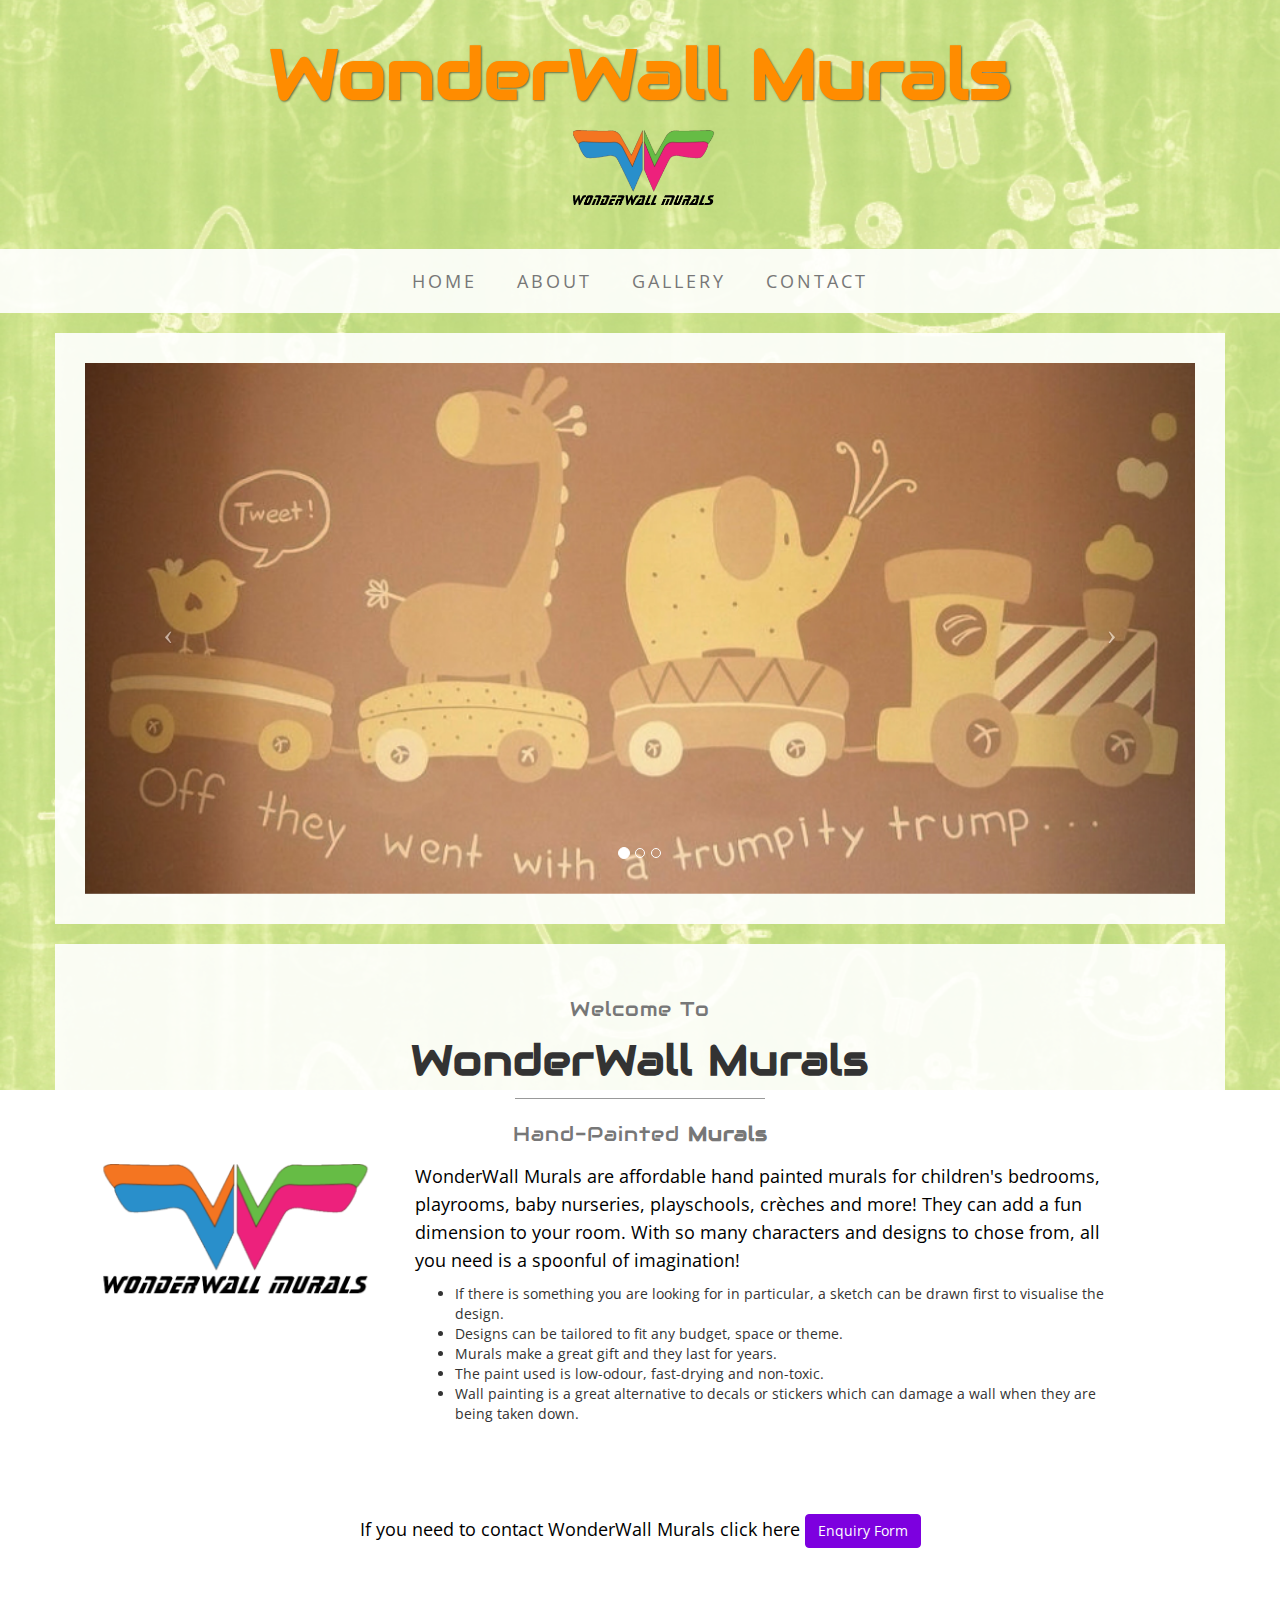
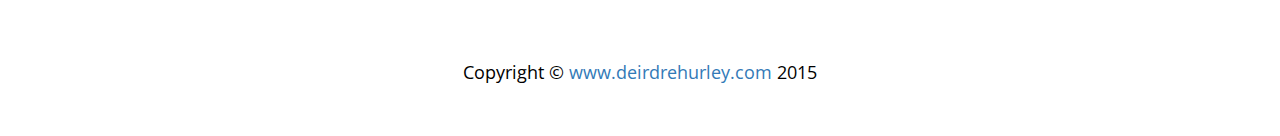
<file: index.html>
<!DOCTYPE html>
<html lang="en">

<head>

    <meta charset="utf-8">
    <meta http-equiv="X-UA-Compatible" content="IE=edge">
    <meta name="viewport" content="width=device-width, initial-scale=1">
    <meta name="description" content="">
    <meta name="author" content="">

    <title>WonderWall Murals</title>

    <!-- Bootstrap Core CSS -->
    <link href="css/bootstrap.min.css" rel="stylesheet">

    <!-- Custom CSS -->
    <link href="css/business-casual.css" rel="stylesheet">

    <!-- Fonts -->
    <link href="http://fonts.googleapis.com/css?family=Open+Sans:300italic,400italic,600italic,700italic,800italic,400,300,600,700,800" rel="stylesheet" type="text/css">
    <link href="http://fonts.googleapis.com/css?family=Audiowide:100,300,400,600,700,100italic,300italic,400italic,600italic,700italic" rel="stylesheet" type="text/css">

    <!-- HTML5 Shim and Respond.js IE8 support of HTML5 elements and media queries -->
    <!-- WARNING: Respond.js doesn't work if you view the page via file:// -->
    <!--[if lt IE 9]>
        <script src="https://oss.maxcdn.com/libs/html5shiv/3.7.0/html5shiv.js"></script>
        <script src="https://oss.maxcdn.com/libs/respond.js/1.4.2/respond.min.js"></script>
    <![endif]-->

</head>

<body>

    <!--<div class="brand"><img src="img/WonderWallMurals_Logo.png" width="250" height="150" alt="Logo"></div> -->
	<div class="brand">WonderWall Murals</div>
    <div class="address-bar"><img src="img/WonderWallMurals_Logo.png" width="155" height="80" alt="Logo"></div>
	
	
    <!-- Navigation -->
    <nav class="navbar navbar-default" role="navigation">
        <div class="container">
            <!-- Brand and toggle get grouped for better mobile display -->
            <div class="navbar-header">
                <button type="button" class="navbar-toggle" data-toggle="collapse" data-target="#bs-example-navbar-collapse-1">
                    <span class="sr-only">Toggle navigation</span>
                    <span class="icon-bar"></span>
                    <span class="icon-bar"></span>
                    <span class="icon-bar"></span>
                </button>
                <!-- navbar-brand is hidden on larger screens, but visible when the menu is collapsed -->
                <a class="navbar-brand" href="index.html">WonderWall Murals
				
				</a>
            </div>
            <!-- Collect the nav links, forms, and other content for toggling -->
            <div class="collapse navbar-collapse" id="bs-example-navbar-collapse-1">
                <ul class="nav navbar-nav">
				 <!--<li>
                     <a href="index.html"><img src="img/WonderWallMurals_Logo.png" width="90" height="50" alt="Logo"></a>
                   </li>-->
                   <li>
                        <a href="index.html">Home</a>
                    </li> 
                    <li>
                        <a href="about.html">About</a>
                    </li>
                    <li>
                        <a href="gallery.html">Gallery</a>
                    </li>
                    <li>
                        <a href="contact.html">Contact</a>
                    </li>
					
                </ul>
            </div>
            <!-- /.navbar-collapse -->
        </div>
        <!-- /.container -->
    </nav>

    <div class="container">

        <div class="row">
            <div class="box">
                <div class="col-lg-12 text-center">
                    <div id="carousel-example-generic" class="carousel slide">
                        <!-- Indicators -->
                        <ol class="carousel-indicators hidden-xs">
                            <li data-target="#carousel-example-generic" data-slide-to="0" class="active"></li>
                            <li data-target="#carousel-example-generic" data-slide-to="1"></li>
                            <li data-target="#carousel-example-generic" data-slide-to="2"></li>
                        </ol>

                        <!-- Wrapper for slides -->
                        <div class="carousel-inner">
                            <div class="item active">
                                <img class="img-responsive img-full" src="img/nelly.jpg" alt="">
                            </div>
                            <div class="item">
                                <img class="img-responsive img-full" src="img/humptyDumpty.jpg" alt="">
                            </div>
                            <div class="item">
                                <img class="img-responsive img-full" src="img/Elephant_1.jpg" alt="">
                            </div>
                        </div>

                        <!-- Controls -->
                        <a class="left carousel-control" href="#carousel-example-generic" data-slide="prev">
                            <span class="icon-prev"></span>
                        </a>
                        <a class="right carousel-control" href="#carousel-example-generic" data-slide="next">
                            <span class="icon-next"></span>
                        </a>
                    </div>
                   
                </div>
            </div>
        </div>

        <div class="row">
            <div class="box">
                <div class="col-lg-12">
                    
					 <h2 class="brand-before text-center">
                        <small>Welcome to</small>
                    
                     <h1 class="brand-name text-center">WonderWall Murals</h1>
                    <hr class="tagline-divider">
                    <h2 class="brand-before text-center">
                        <small>Hand-painted
                            <strong>Murals</strong>
                        </small>
                    </h2>
				
                   <p>
                    <img class="img-responsive img-left" src="img/WonderWallMurals_Logo.png" width="290" height="225" alt="Logo" >
                    <hr class="visible-xs">
					<div class="col-lg-8">
                    <p>WonderWall Murals are affordable hand painted murals for children's bedrooms, playrooms, baby nurseries, playschools, crèches and more! They can add a fun dimension to your room. With so many characters and designs to chose from, all you need is a spoonful of imagination! </p>
                    <p>
					<ul>
                    <li>If there is something you are looking for in particular, a sketch can be drawn first to visualise the design.</li>
					<li>Designs can be tailored to fit any budget, space or theme.</li>
					<li>Murals make a great gift and they last for years.</li>
					<li>The paint used is low-odour, fast-drying and non-toxic.</li>
					<li>Wall painting is a great alternative to decals or stickers which can damage a wall when they are being taken down.</li>
					</u>
					</p>
				</p>
			
                </div>
            </div>
        </div>

	<div class="container">
        <div class="row">
            <div class="box">
                <div class="col-lg-12 text-center">
                   
                    <p> If you need to contact WonderWall Murals click here <a class="btn btn-primary center" href="contact.html">Enquiry Form</a></p>
					
				</div>
			</div>
		</div>
		
    </div>
    <!-- /.container -->

    <footer>
        <div class="container">
            <div class="row">
                <div class="col-lg-12 text-center">
                     <p>Copyright &copy; <a href="http://deirdrehurley.com/"> www.deirdrehurley.com </a> 2015</p>
                </div>
            </div>
        </div>
    </footer>

    <!-- jQuery -->
    <script src="js/jquery.js"></script>

    <!-- Bootstrap Core JavaScript -->
    <script src="js/bootstrap.min.js"></script>

    <!-- Script to Activate the Carousel -->
    <script>
    $('.carousel').carousel({
        interval: 5000 //changes the speed
    })
    </script>

</body>

</html>
</file>
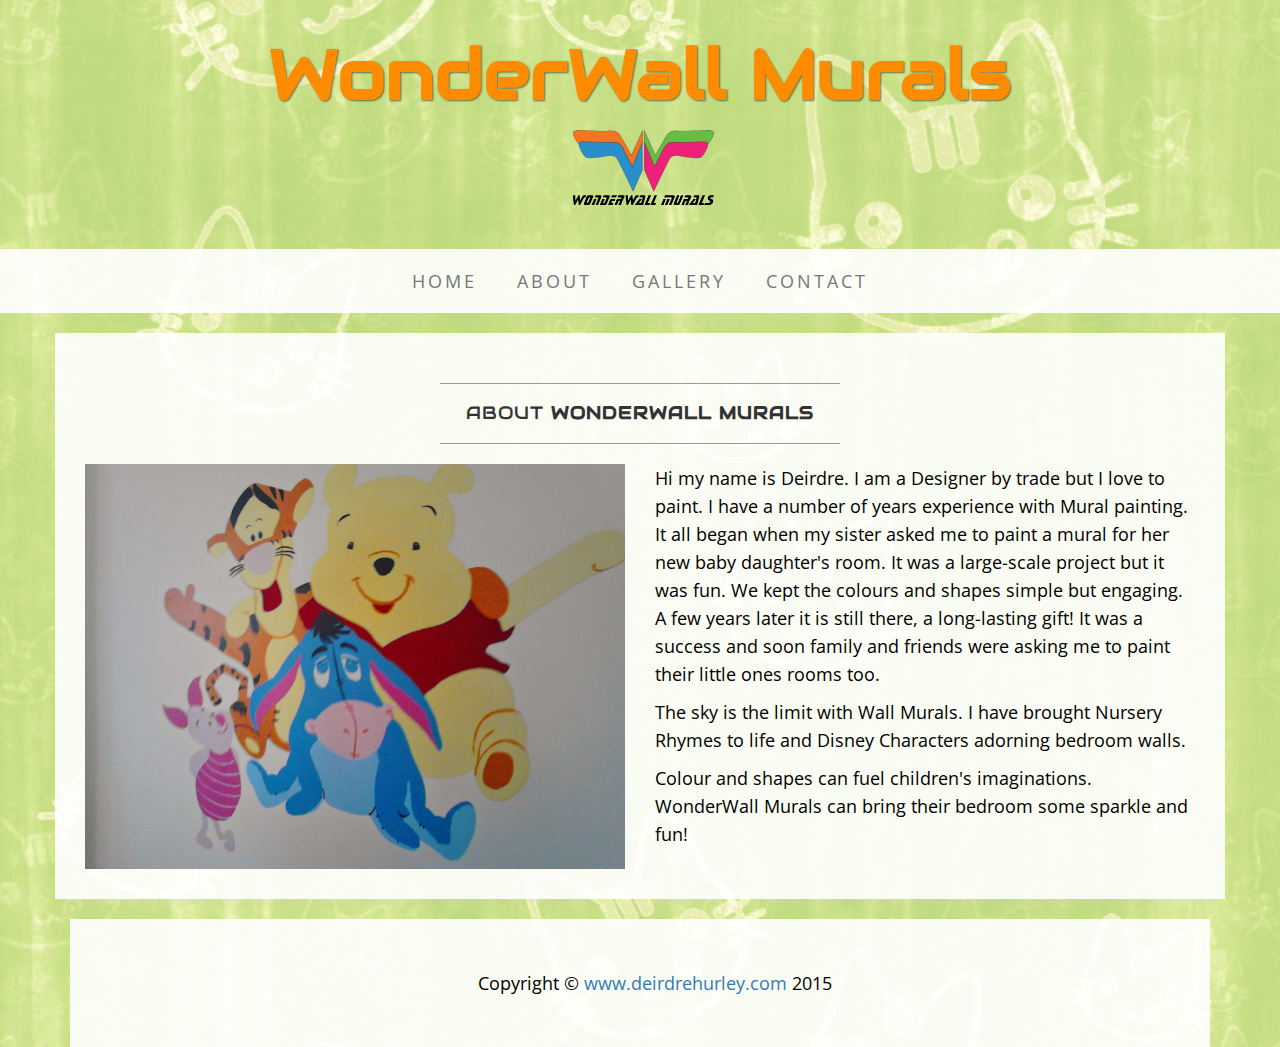
<file: about.html>
<!DOCTYPE html>
<html lang="en">

<head>

    <meta charset="utf-8">
    <meta http-equiv="X-UA-Compatible" content="IE=edge">
    <meta name="viewport" content="width=device-width, initial-scale=1">
    <meta name="description" content="">
    <meta name="author" content="">

    <title>About - WonderWall Murals</title>

    <!-- Bootstrap Core CSS -->
    <link href="css/bootstrap.min.css" rel="stylesheet">

    <!-- Custom CSS -->
    <link href="css/business-casual.css" rel="stylesheet">

    <!-- Fonts -->
    <link href="http://fonts.googleapis.com/css?family=Open+Sans:300italic,400italic,600italic,700italic,800italic,400,300,600,700,800" rel="stylesheet" type="text/css">
    <link href="http://fonts.googleapis.com/css?family=Audiowide:100,300,400,600,700,100italic,300italic,400italic,600italic,700italic" rel="stylesheet" type="text/css">

    <!-- HTML5 Shim and Respond.js IE8 support of HTML5 elements and media queries -->
    <!-- WARNING: Respond.js doesn't work if you view the page via file:// -->
    <!--[if lt IE 9]>
        <script src="https://oss.maxcdn.com/libs/html5shiv/3.7.0/html5shiv.js"></script>
        <script src="https://oss.maxcdn.com/libs/respond.js/1.4.2/respond.min.js"></script>
    <![endif]-->

</head>

<body>

    <div class="brand">WonderWall Murals</div>
    <div class="address-bar"><img src="img/WonderWallMurals_Logo.png" width="155" height="80" alt="Logo"></div>

    <!-- Navigation -->
    <nav class="navbar navbar-default" role="navigation">
        <div class="container">
            <!-- Brand and toggle get grouped for better mobile display -->
            <div class="navbar-header">
                <button type="button" class="navbar-toggle" data-toggle="collapse" data-target="#bs-example-navbar-collapse-1">
                    <span class="sr-only">Toggle navigation</span>
                    <span class="icon-bar"></span>
                    <span class="icon-bar"></span>
                    <span class="icon-bar"></span>
                </button>
                <!-- navbar-brand is hidden on larger screens, but visible when the menu is collapsed -->
                <a class="navbar-brand" href="index.html">WonderWall Murals</a>
            </div>
            <!-- Collect the nav links, forms, and other content for toggling -->
            <div class="collapse navbar-collapse" id="bs-example-navbar-collapse-1">
                <ul class="nav navbar-nav">
                    <li>
                        <a href="index.html">Home</a>
                    </li>
                    <li>
                        <a href="about.html">About</a>
                    </li>
                    <li>
                        <a href="gallery.html">Gallery</a>
                    </li>
                    <li>
                        <a href="contact.html">Contact</a>
                    </li>
                </ul>
            </div>
            <!-- /.navbar-collapse -->
        </div>
        <!-- /.container -->
    </nav>

    <div class="container">

        <div class="row">
            <div class="box">
                <div class="col-lg-12">
                    <hr>
                    <h2 class="intro-text text-center">About
                        <strong>WonderWall Murals</strong>
                    </h2>
                    <hr>
                </div>
                <div class="col-md-6">
                    <img class="img-responsive img-border-left" src="img/Winnie_1.jpg" alt="birdie">
                </div>
                <div class="col-md-6">
                    <p>Hi my name is Deirdre. I am a Designer by trade but I love to paint. I have a number of years experience with Mural painting. It all began when my sister asked me to paint a mural for her new baby daughter's room. It was a large-scale project but it was fun. We kept the colours and shapes simple but engaging. A few years later it is still there, a long-lasting gift! It was a success and soon family and friends were asking me to paint their little ones rooms too.</p>
                    <p>The sky is the limit with Wall Murals. I have brought Nursery Rhymes to life and Disney Characters adorning bedroom walls.</p>
                    <p>Colour and shapes can fuel children's imaginations. WonderWall Murals can bring their bedroom some sparkle and fun!</p>
                </div>
                <div class="clearfix"></div>
            </div>
        </div>

		<!--
        <div class="row">
            <div class="box">
                <div class="col-lg-12">
                    <hr>
                    <h2 class="intro-text text-center">Our
                        <strong>Team</strong>
                    </h2>
                    <hr>
                </div>
                <div class="col-sm-4 text-center">
                    <img class="img-responsive" src="http://placehold.it/750x450" alt="">
                    <h3>John Smith
                        <small>Job Title</small>
                    </h3>
                </div>
                <div class="col-sm-4 text-center">
                    <img class="img-responsive" src="http://placehold.it/750x450" alt="">
                    <h3>John Smith
                        <small>Job Title</small>
                    </h3>
                </div>
                <div class="col-sm-4 text-center">
                    <img class="img-responsive" src="http://placehold.it/750x450" alt="">
                    <h3>John Smith
                        <small>Job Title</small>
                    </h3>
                </div>
                <div class="clearfix"></div>
            </div>
        </div>
	-->
  
    <!-- /.container -->

    <footer>
		<div class="container">
            <div class="row">
                <div class="col-lg-12 text-center">
               <p>Copyright &copy; <a href="http://deirdrehurley.com/"> www.deirdrehurley.com </a> 2015</p>
                </div>
            </div>
		</div>
        </footer>
</div>
    <!-- jQuery -->
    <script src="js/jquery.js"></script>

    <!-- Bootstrap Core JavaScript -->
    <script src="js/bootstrap.min.js"></script>

</body>

</html>
</file>
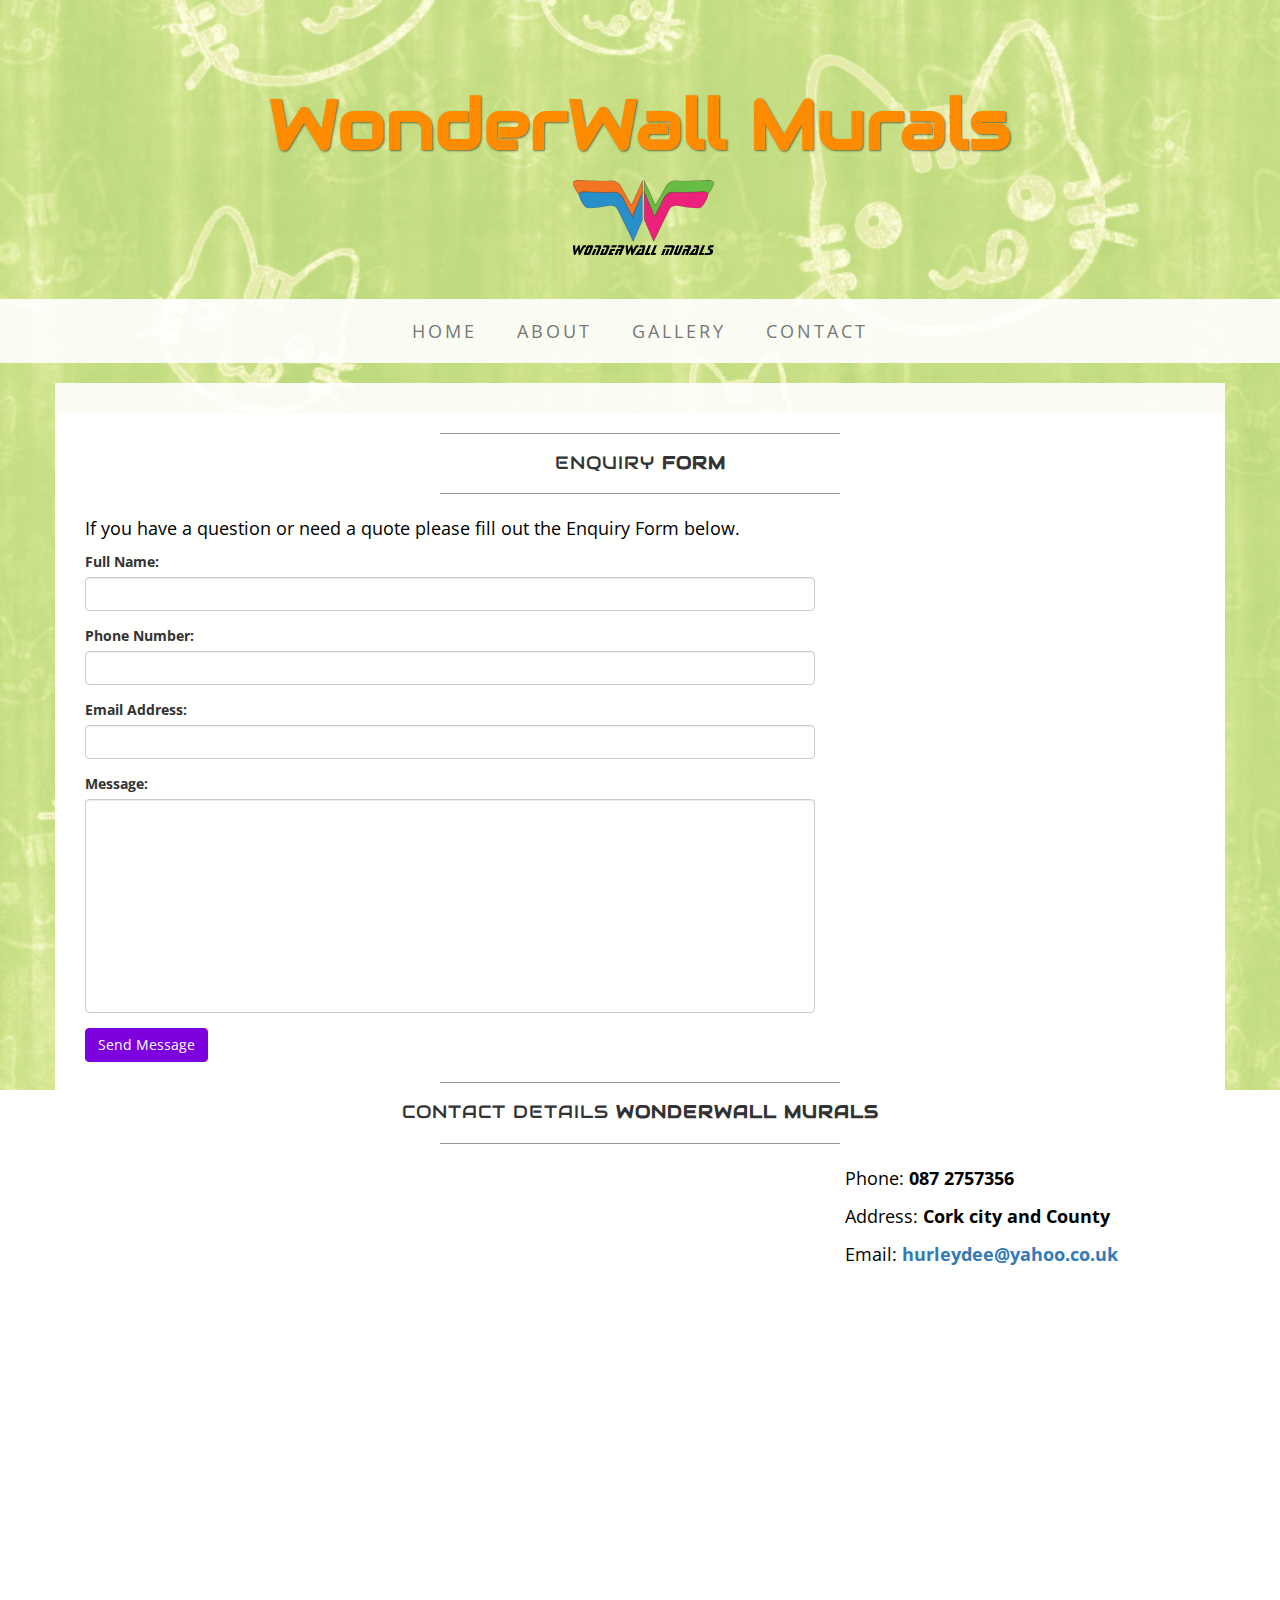
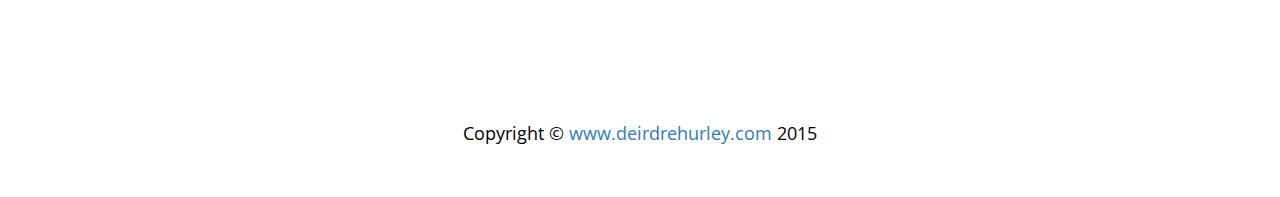
<file: contact.html>
<!DOCTYPE html>
<html lang="en">

<head>

    <meta charset="utf-8">
    <meta http-equiv="X-UA-Compatible" content="IE=edge">
    <meta name="viewport" content="width=device-width, initial-scale=1">
    <meta name="description" content="">
    <meta name="author" content="">

    <title>Contact - WonderWall Murals</title>

    <!-- Bootstrap Core CSS -->
    <link href="css/bootstrap.min.css" rel="stylesheet">

    <!-- Custom CSS -->
    <link href="css/business-casual.css" rel="stylesheet">
	
	  <!-- Custom CSS -->
    <link href="css/modern-business.css" rel="stylesheet">

    <!-- Fonts -->
    <link href="http://fonts.googleapis.com/css?family=Open+Sans:300italic,400italic,600italic,700italic,800italic,400,300,600,700,800" rel="stylesheet" type="text/css">
    <link href="http://fonts.googleapis.com/css?family=Audiowide:100,300,400,600,700,100italic,300italic,400italic,600italic,700italic" rel="stylesheet" type="text/css">

    <!-- HTML5 Shim and Respond.js IE8 support of HTML5 elements and media queries -->
    <!-- WARNING: Respond.js doesn't work if you view the page via file:// -->
    <!--[if lt IE 9]>
        <script src="https://oss.maxcdn.com/libs/html5shiv/3.7.0/html5shiv.js"></script>
        <script src="https://oss.maxcdn.com/libs/respond.js/1.4.2/respond.min.js"></script>
    <![endif]-->

</head>

<body>

     <div class="brand">WonderWall Murals</div>
    <div class="address-bar"><img src="img/WonderWallMurals_Logo.png" width="155" height="80" alt="Logo"></div>

    <!-- Navigation -->
    <nav class="navbar navbar-default" role="navigation">
        <div class="container">
            <!-- Brand and toggle get grouped for better mobile display -->
            <div class="navbar-header">
                <button type="button" class="navbar-toggle" data-toggle="collapse" data-target="#bs-example-navbar-collapse-1">
                    <span class="sr-only">Toggle navigation</span>
                    <span class="icon-bar"></span>
                    <span class="icon-bar"></span>
                    <span class="icon-bar"></span>
                </button>
                <!-- navbar-brand is hidden on larger screens, but visible when the menu is collapsed -->
                <a class="navbar-brand" href="index.html">WonderWall Murals</a>
            </div>
            <!-- Collect the nav links, forms, and other content for toggling -->
            <div class="collapse navbar-collapse" id="bs-example-navbar-collapse-1">
                <ul class="nav navbar-nav">
                    <li>
                        <a href="index.html">Home</a>
                    </li>
                    <li>
                        <a href="about.html">About</a>
                    </li>
                    <li>
                        <a href="gallery.html">Gallery</a>
                    </li>
                    <li>
                        <a href="contact.html">Contact</a>
                    </li>
                </ul>
            </div>
            <!-- /.navbar-collapse -->
        </div>
        <!-- /.container -->
    </nav>

    <div class="container">

		<div class="row">
            <div class="box">
                <div class="col-lg-12">
                    <hr>
                    <h2 class="intro-text text-center">Enquiry
                        <strong>form</strong>
                    </h2>
                    <hr>
                    <p>If you have a question or need a quote please fill out the Enquiry Form below.</p>
				
                    <!--<form role="form"> -->
					
						<div class="row">
							 <div class="col-md-8">
						<form name="sentMessage" id="contactForm" novalidate>
                                <div class="control-group form-group">
                        <div class="controls">
                            <label>Full Name:</label>
                            <input type="text" class="form-control" id="name" required data-validation-required-message="Please enter your name.">
                            <p class="help-block"></p>
                        </div>
                    </div>
                    <div class="control-group form-group">
                        <div class="controls">
                            <label>Phone Number:</label>
                            <input type="tel" class="form-control" id="phone" required data-validation-required-message="Please enter your phone number.">
                        </div>
                    </div>
                    <div class="control-group form-group">
                        <div class="controls">
                            <label>Email Address:</label>
                            <input type="email" class="form-control" id="email" required data-validation-required-message="Please enter your email address.">
                        </div>
                    </div>
                    <div class="control-group form-group">
                        <div class="controls">
                            <label>Message:</label>
                            <textarea rows="10" cols="100" class="form-control" id="message" required data-validation-required-message="Please enter your message" maxlength="999" style="resize:none"></textarea>
                        </div>
                    </div>
                    <div id="success"></div>
                    <!-- For success/fail messages -->
                    <button type="submit" class="btn btn-primary">Send Message</button>
                </form>
            </div>
	</div>
		</div>
			
	
		
		<div class="row">
            <div class="box">
                <div class="col-lg-12">
                    <hr>
                    <h2 class="intro-text text-center">Contact Details
                        <strong>WonderWall Murals</strong>
                    </h2>
                    <hr>
                </div>
				
                <div class="col-md-8">
                    <!-- Embedded Google Map using an iframe - to select your location find it on Google maps and paste the link as the iframe src. If you want to use the Google Maps API instead then have at it! -->
                    
					
					<iframe src="https://www.google.com/maps/embed?pb=!1m10!1m8!1m3!1d628063.1480221446!2d-8.694188426721205!3d52.054755763323044!3m2!1i1024!2i768!4f13.1!5e0!3m2!1sen!2sus!4v1421680782796" width="100%" height="400" frameborder="0" style="border:0" scrolling="no" marginheight="0" marginwidth="0"></iframe>
                </div>
                <div class="col-md-4">
                    <p>Phone:
                        <strong>087 2757356</strong>
                    </p>
					<p>Address:
                        <strong>Cork city and County</strong>
                    </p>
                    <p>Email:
                        <strong><a href="mailto:hurleydee@yahoo.co.uk">hurleydee@yahoo.co.uk</a></strong>
                    </p>
                    <!--<p>Address:
                        <strong>3481 Melrose Place
                            <br>Beverly Hills, CA 90210</strong>
                    </p>
					-->
                </div>
                <div class="clearfix"></div>
            </div>
        </div>

      </div>
	</div>
 </div>
    <!-- /.container -->

    <footer>
        <div class="container">
            <div class="row">
                <div class="col-lg-12 text-center">
                    <p>Copyright &copy; <a href="http://deirdrehurley.com/"> www.deirdrehurley.com </a> 2015</p>
                </div>
            </div>
        </div>
    </footer>

    <!-- jQuery -->
    <script src="js/jquery.js"></script>

    <!-- Bootstrap Core JavaScript -->
    <script src="js/bootstrap.min.js"></script>

	<!-- Contact Form JavaScript -->
    <!-- Do not edit these files! In order to set the email address and subject line for the contact form go to the bin/contact_me.php file. -->
    <script src="js/jqBootstrapValidation.js"></script>
    <script src="js/contact_me.js"></script>

</body>

</html>
</file>
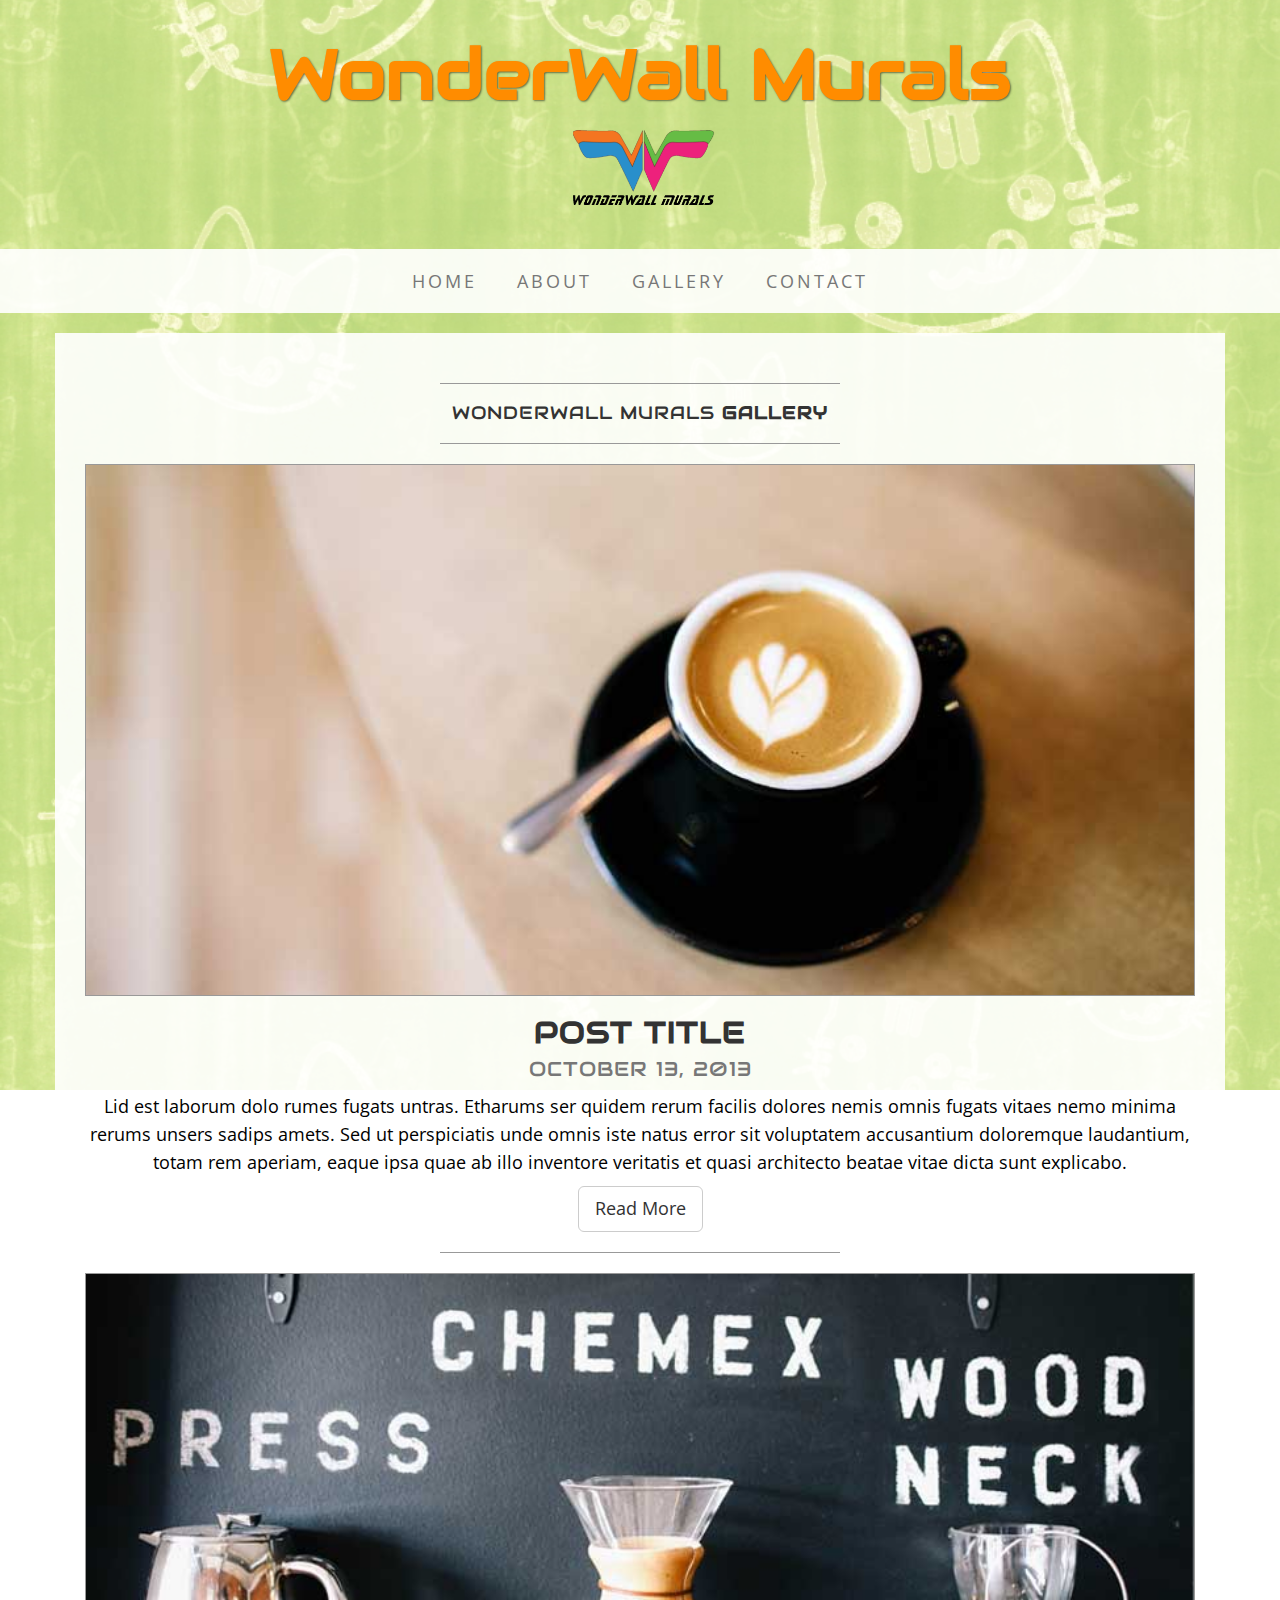
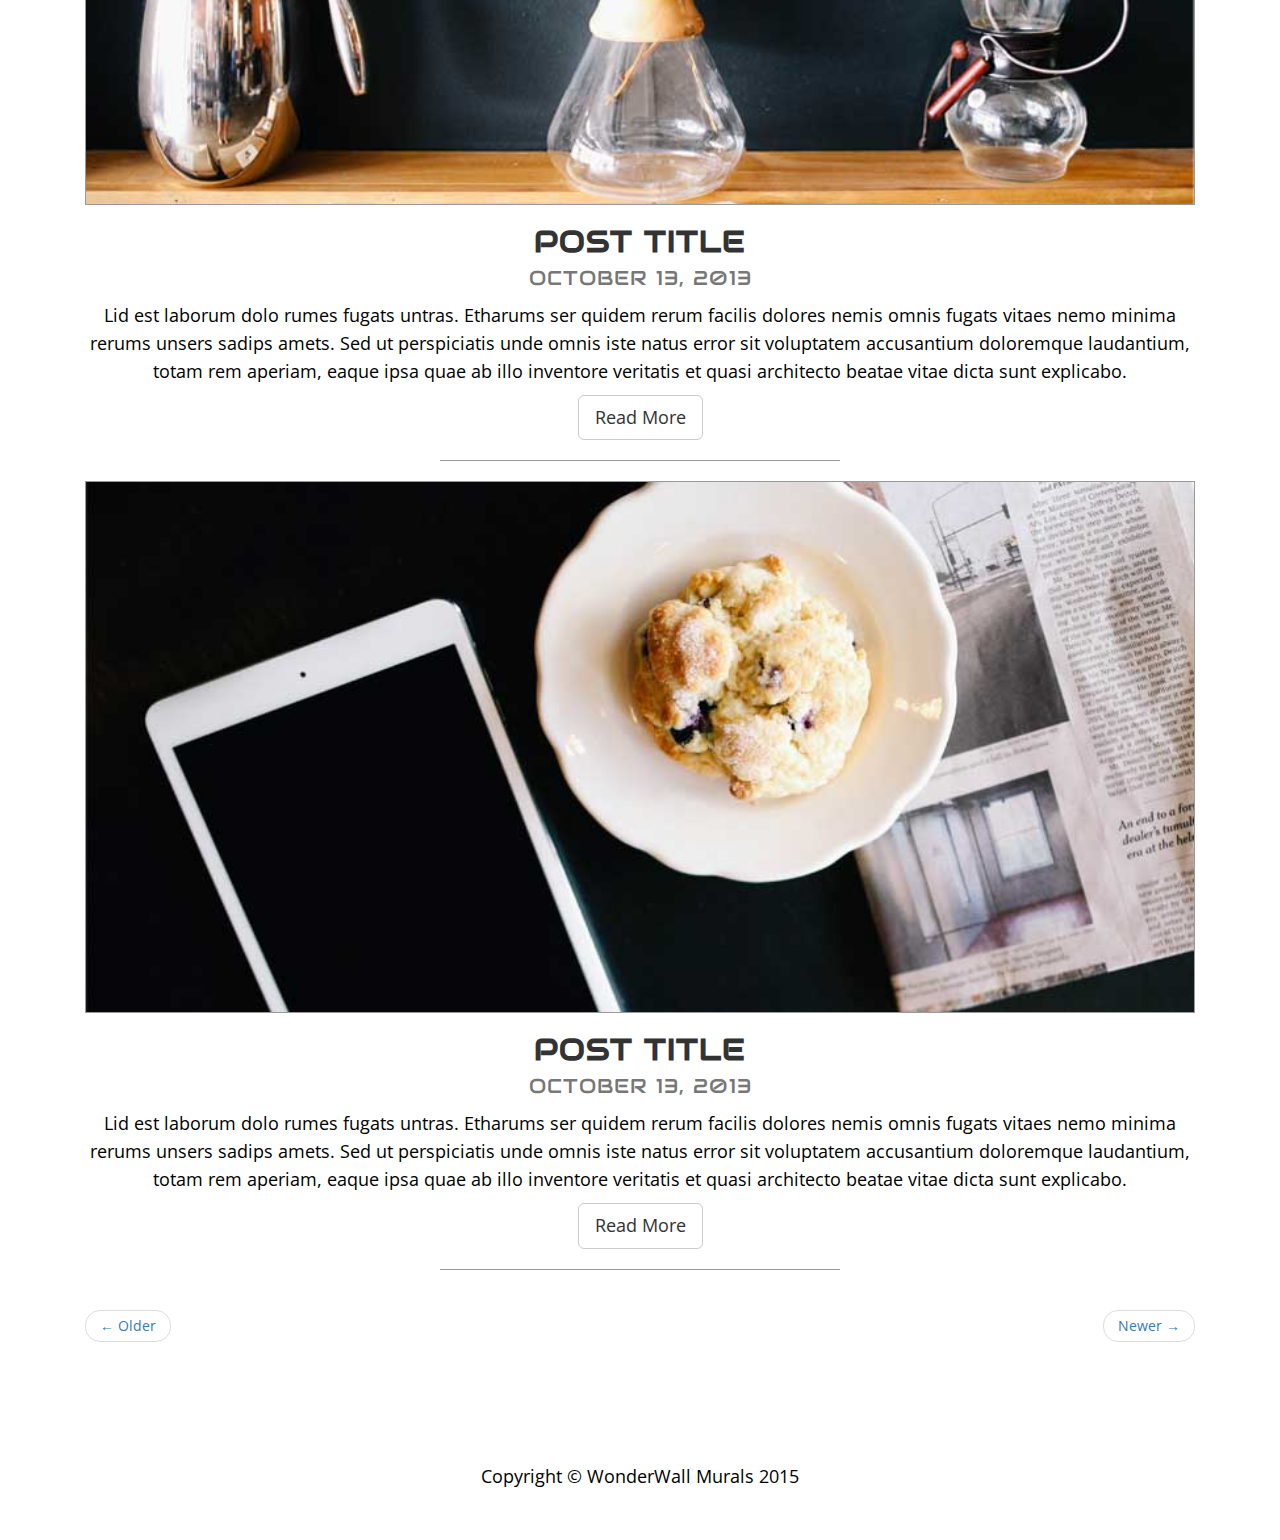
<file: gallery1.html>
<!DOCTYPE html>
<html lang="en">

<head>

    <meta charset="utf-8">
    <meta http-equiv="X-UA-Compatible" content="IE=edge">
    <meta name="viewport" content="width=device-width, initial-scale=1">
    <meta name="description" content="">
    <meta name="author" content="">

    <title>Gallery - WonderWall Murals</title>

    <!-- Bootstrap Core CSS -->
    <link href="css/bootstrap.min.css" rel="stylesheet">

    <!-- Custom CSS -->
    <link href="css/business-casual.css" rel="stylesheet">

    <!-- Fonts -->
    <link href="http://fonts.googleapis.com/css?family=Open+Sans:300italic,400italic,600italic,700italic,800italic,400,300,600,700,800" rel="stylesheet" type="text/css">
    <link href="http://fonts.googleapis.com/css?family=Audiowide:100,300,400,600,700,100italic,300italic,400italic,600italic,700italic" rel="stylesheet" type="text/css">

    <!-- HTML5 Shim and Respond.js IE8 support of HTML5 elements and media queries -->
    <!-- WARNING: Respond.js doesn't work if you view the page via file:// -->
    <!--[if lt IE 9]>
        <script src="https://oss.maxcdn.com/libs/html5shiv/3.7.0/html5shiv.js"></script>
        <script src="https://oss.maxcdn.com/libs/respond.js/1.4.2/respond.min.js"></script>
    <![endif]-->

</head>

<body>

    <!--<div class="brand"><img src="img/WonderWallMurals_Logo.png" width="250" height="150" alt="Logo"></div> -->
	<div class="brand">WonderWall Murals</div>
    <div class="address-bar"><img src="img/WonderWallMurals_Logo.png" width="155" height="80" alt="Logo"></div>

    <!-- Navigation -->
    <nav class="navbar navbar-default" role="navigation">
        <div class="container">
            <!-- Brand and toggle get grouped for better mobile display -->
            <div class="navbar-header">
                <button type="button" class="navbar-toggle" data-toggle="collapse" data-target="#bs-example-navbar-collapse-1">
                    <span class="sr-only">Toggle navigation</span>
                    <span class="icon-bar"></span>
                    <span class="icon-bar"></span>
                    <span class="icon-bar"></span>
                </button>
                <!-- navbar-brand is hidden on larger screens, but visible when the menu is collapsed -->
                <a class="navbar-brand" href="index.html">WonderWall Murals</a>
            </div>
            <!-- Collect the nav links, forms, and other content for toggling -->
            <div class="collapse navbar-collapse" id="bs-example-navbar-collapse-1">
                <ul class="nav navbar-nav">
                    <li>
                        <a href="index.html">Home</a>
                    </li>
                    <li>
                        <a href="about.html">About</a>
                    </li>
                    <li>
                        <a href="gallery.html">Gallery</a>
                    </li>
                    <li>
                        <a href="contact.html">Contact</a>
                    </li>
                </ul>
            </div>
            <!-- /.navbar-collapse -->
        </div>
        <!-- /.container -->
    </nav>

    <div class="container">

        <div class="row">
            <div class="box">
                <div class="col-lg-12">
                    <hr>
                    <h2 class="intro-text text-center">WonderWall Murals
                        <strong>Gallery</strong>
                    </h2>
                    <hr>
                </div>
                <div class="col-lg-12 text-center">
                    <img class="img-responsive img-border img-full" src="img/slide-1.jpg" alt="">
                    <h2>Post Title
                        <br>
                        <small>October 13, 2013</small>
                    </h2>
                    <p>Lid est laborum dolo rumes fugats untras. Etharums ser quidem rerum facilis dolores nemis omnis fugats vitaes nemo minima rerums unsers sadips amets. Sed ut perspiciatis unde omnis iste natus error sit voluptatem accusantium doloremque laudantium, totam rem aperiam, eaque ipsa quae ab illo inventore veritatis et quasi architecto beatae vitae dicta sunt explicabo.</p>
                    <a href="#" class="btn btn-default btn-lg">Read More</a>
                    <hr>
                </div>
                <div class="col-lg-12 text-center">
                    <img class="img-responsive img-border img-full" src="img/slide-2.jpg" alt="">
                    <h2>Post Title
                        <br>
                        <small>October 13, 2013</small>
                    </h2>
                    <p>Lid est laborum dolo rumes fugats untras. Etharums ser quidem rerum facilis dolores nemis omnis fugats vitaes nemo minima rerums unsers sadips amets. Sed ut perspiciatis unde omnis iste natus error sit voluptatem accusantium doloremque laudantium, totam rem aperiam, eaque ipsa quae ab illo inventore veritatis et quasi architecto beatae vitae dicta sunt explicabo.</p>
                    <a href="#" class="btn btn-default btn-lg">Read More</a>
                    <hr>
                </div>
                <div class="col-lg-12 text-center">
                    <img class="img-responsive img-border img-full" src="img/slide-3.jpg" alt="">
                    <h2>Post Title
                        <br>
                        <small>October 13, 2013</small>
                    </h2>
                    <p>Lid est laborum dolo rumes fugats untras. Etharums ser quidem rerum facilis dolores nemis omnis fugats vitaes nemo minima rerums unsers sadips amets. Sed ut perspiciatis unde omnis iste natus error sit voluptatem accusantium doloremque laudantium, totam rem aperiam, eaque ipsa quae ab illo inventore veritatis et quasi architecto beatae vitae dicta sunt explicabo.</p>
                    <a href="#" class="btn btn-default btn-lg">Read More</a>
                    <hr>
                </div>
                <div class="col-lg-12 text-center">
                    <ul class="pager">
                        <li class="previous"><a href="#">&larr; Older</a>
                        </li>
                        <li class="next"><a href="#">Newer &rarr;</a>
                        </li>
                    </ul>
                </div>
            </div>
        </div>

    </div>
    <!-- /.container -->

    <footer>
        <div class="container">
            <div class="row">
                <div class="col-lg-12 text-center">
                    <p>Copyright &copy; WonderWall Murals 2015</p>
                </div>
            </div>
        </div>
    </footer>

    <!-- jQuery -->
    <script src="js/jquery.js"></script>

    <!-- Bootstrap Core JavaScript -->
    <script src="js/bootstrap.min.js"></script>

</body>

</html>
</file>
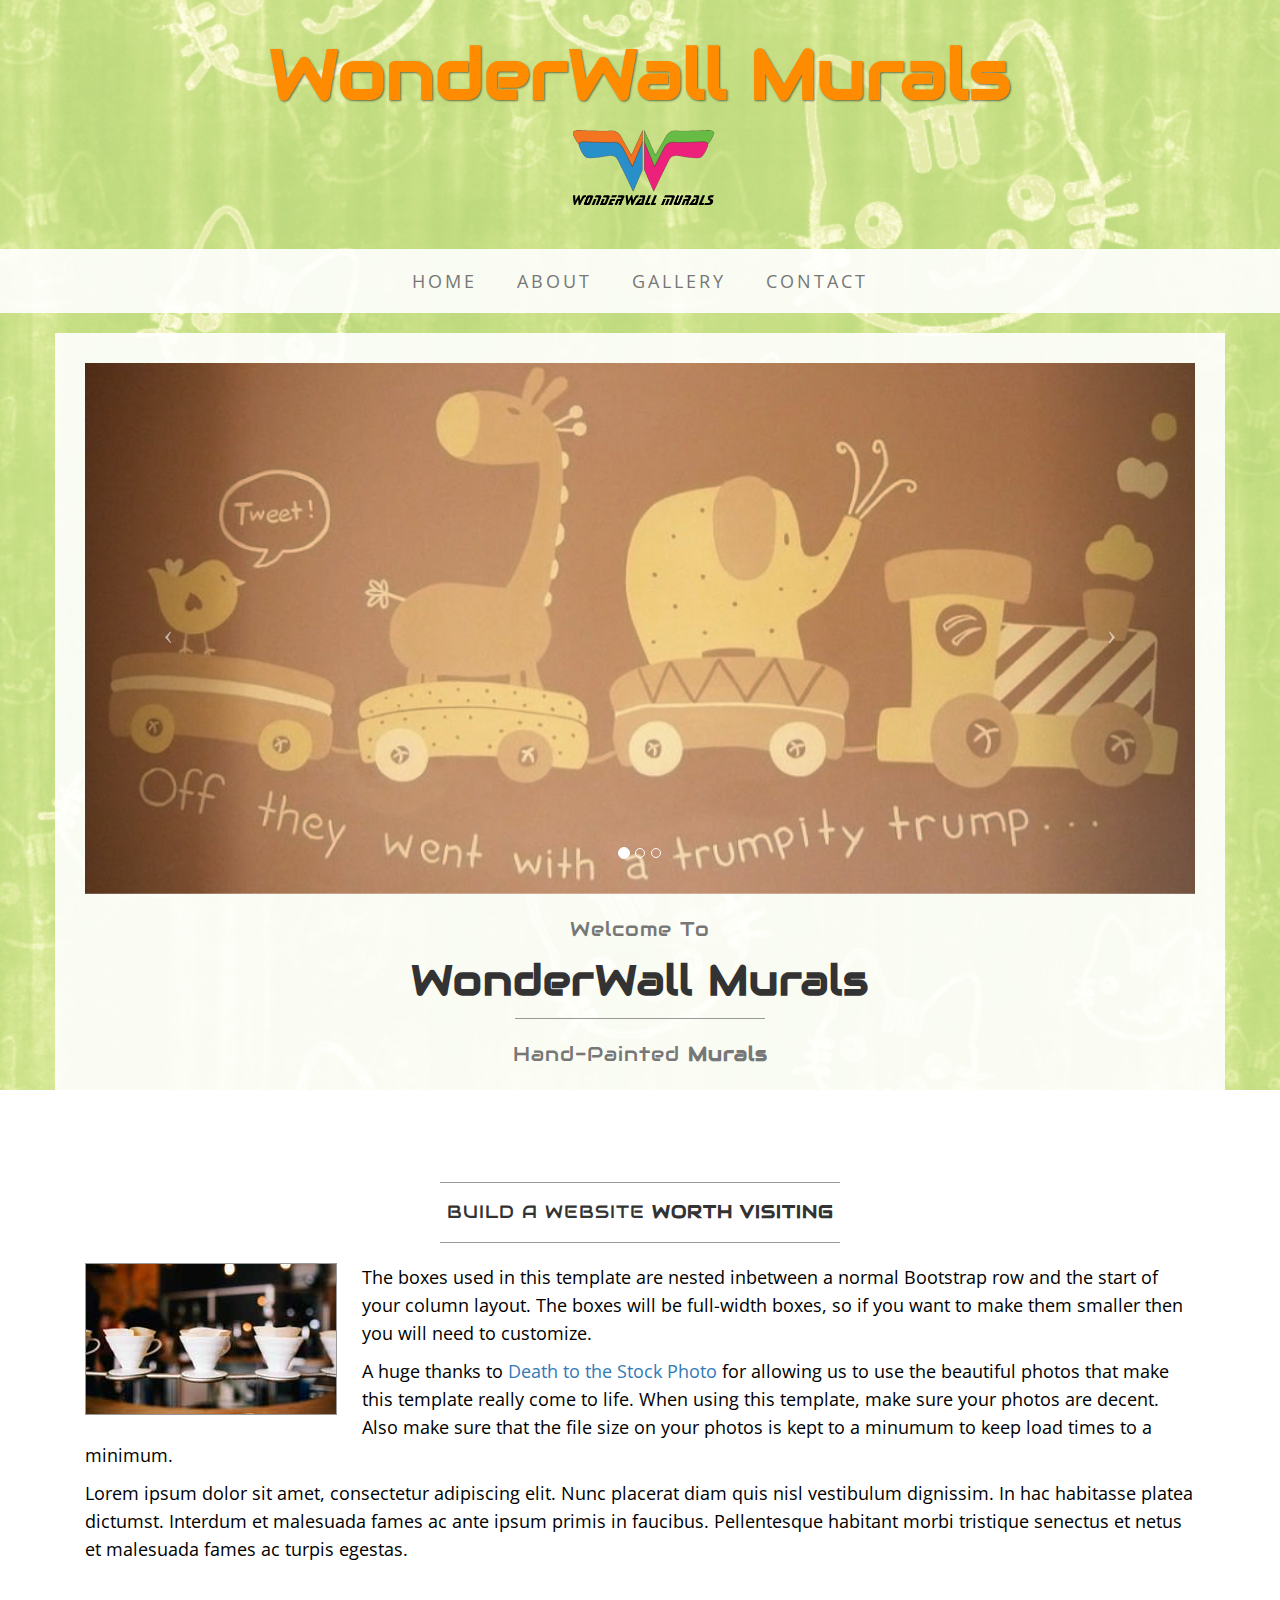
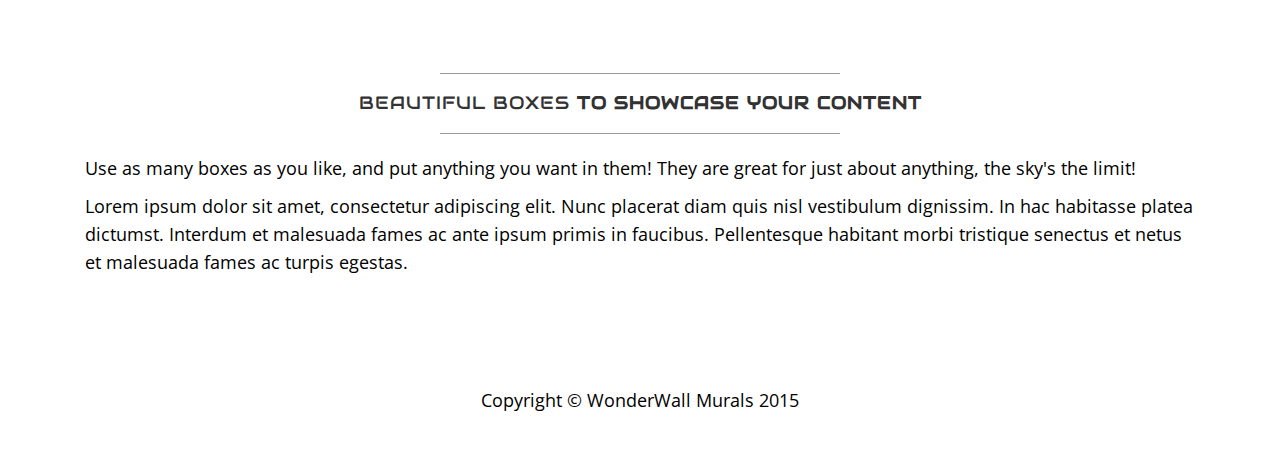
<file: home.html>
<!DOCTYPE html>
<html lang="en">

<head>

    <meta charset="utf-8">
    <meta http-equiv="X-UA-Compatible" content="IE=edge">
    <meta name="viewport" content="width=device-width, initial-scale=1">
    <meta name="description" content="">
    <meta name="author" content="">

    <title>WonderWall Murals</title>

    <!-- Bootstrap Core CSS -->
    <link href="css/bootstrap.min.css" rel="stylesheet">

    <!-- Custom CSS -->
    <link href="css/business-casual.css" rel="stylesheet">

    <!-- Fonts -->
    <link href="http://fonts.googleapis.com/css?family=Open+Sans:300italic,400italic,600italic,700italic,800italic,400,300,600,700,800" rel="stylesheet" type="text/css">
    <link href="http://fonts.googleapis.com/css?family=Audiowide:100,300,400,600,700,100italic,300italic,400italic,600italic,700italic" rel="stylesheet" type="text/css">

    <!-- HTML5 Shim and Respond.js IE8 support of HTML5 elements and media queries -->
    <!-- WARNING: Respond.js doesn't work if you view the page via file:// -->
    <!--[if lt IE 9]>
        <script src="https://oss.maxcdn.com/libs/html5shiv/3.7.0/html5shiv.js"></script>
        <script src="https://oss.maxcdn.com/libs/respond.js/1.4.2/respond.min.js"></script>
    <![endif]-->

</head>

<body>

    <!--<div class="brand"><img src="img/WonderWallMurals_Logo.png" width="250" height="150" alt="Logo"></div> -->
	<div class="brand">WonderWall Murals</div>
    <div class="address-bar"><img src="img/WonderWallMurals_Logo.png" width="155" height="80" alt="Logo"></div>

    <!-- Navigation -->
    <nav class="navbar navbar-default" role="navigation">
        <div class="container">
            <!-- Brand and toggle get grouped for better mobile display -->
            <div class="navbar-header">
                <button type="button" class="navbar-toggle" data-toggle="collapse" data-target="#bs-example-navbar-collapse-1">
                    <span class="sr-only">Toggle navigation</span>
                    <span class="icon-bar"></span>
                    <span class="icon-bar"></span>
                    <span class="icon-bar"></span>
                </button>
                <!-- navbar-brand is hidden on larger screens, but visible when the menu is collapsed -->
                <a class="navbar-brand" href="index.html">WonderWall Murals
				
				</a>
            </div>
            <!-- Collect the nav links, forms, and other content for toggling -->
            <div class="collapse navbar-collapse" id="bs-example-navbar-collapse-1">
                <ul class="nav navbar-nav">
				 <!--<li>
                     <a href="index.html"><img src="img/WonderWallMurals_Logo.png" width="90" height="50" alt="Logo"></a>
                   </li>-->
                   <li>
                        <a href="index.html">Home</a>
                    </li> 
                    <li>
                        <a href="about.html">About</a>
                    </li>
                    <li>
                        <a href="gallery.html">Gallery</a>
                    </li>
                    <li>
                        <a href="contact.html">Contact</a>
                    </li>
					
                </ul>
            </div>
            <!-- /.navbar-collapse -->
        </div>
        <!-- /.container -->
    </nav>

    <div class="container">

        <div class="row">
            <div class="box">
                <div class="col-lg-12 text-center">
                    <div id="carousel-example-generic" class="carousel slide">
                        <!-- Indicators -->
                        <ol class="carousel-indicators hidden-xs">
                            <li data-target="#carousel-example-generic" data-slide-to="0" class="active"></li>
                            <li data-target="#carousel-example-generic" data-slide-to="1"></li>
                            <li data-target="#carousel-example-generic" data-slide-to="2"></li>
                        </ol>

                        <!-- Wrapper for slides -->
                        <div class="carousel-inner">
                            <div class="item active">
                                <img class="img-responsive img-full" src="img/nelly.jpg" alt="">
                            </div>
                            <div class="item">
                                <img class="img-responsive img-full" src="img/humptyDumpty.jpg" alt="">
                            </div>
                            <div class="item">
                                <img class="img-responsive img-full" src="img/Elephant_1.jpg" alt="">
                            </div>
                        </div>

                        <!-- Controls -->
                        <a class="left carousel-control" href="#carousel-example-generic" data-slide="prev">
                            <span class="icon-prev"></span>
                        </a>
                        <a class="right carousel-control" href="#carousel-example-generic" data-slide="next">
                            <span class="icon-next"></span>
                        </a>
                    </div>
                    <h2 class="brand-before">
                        <small>Welcome to</small>
                    </h2>
                    <h1 class="brand-name">WonderWall Murals</h1>
                    <hr class="tagline-divider">
                    <h2 class="brand-before">
                        <small>Hand-painted
                            <strong>Murals</strong>
                        </small>
                    </h2>
                </div>
            </div>
        </div>

        <div class="row">
            <div class="box">
                <div class="col-lg-12">
                    <hr>
                    <h2 class="intro-text text-center">Build a website
                        <strong>worth visiting</strong>
                    </h2>
                    <hr>
                    <img class="img-responsive img-border img-left" src="img/intro-pic.jpg" alt="">
                    <hr class="visible-xs">
                    <p>The boxes used in this template are nested inbetween a normal Bootstrap row and the start of your column layout. The boxes will be full-width boxes, so if you want to make them smaller then you will need to customize.</p>
                    <p>A huge thanks to <a href="http://join.deathtothestockphoto.com/" target="_blank">Death to the Stock Photo</a> for allowing us to use the beautiful photos that make this template really come to life. When using this template, make sure your photos are decent. Also make sure that the file size on your photos is kept to a minumum to keep load times to a minimum.</p>
                    <p>Lorem ipsum dolor sit amet, consectetur adipiscing elit. Nunc placerat diam quis nisl vestibulum dignissim. In hac habitasse platea dictumst. Interdum et malesuada fames ac ante ipsum primis in faucibus. Pellentesque habitant morbi tristique senectus et netus et malesuada fames ac turpis egestas.</p>
                </div>
            </div>
        </div>

        <div class="row">
            <div class="box">
                <div class="col-lg-12">
                    <hr>
                    <h2 class="intro-text text-center">Beautiful boxes
                        <strong>to showcase your content</strong>
                    </h2>
                    <hr>
                    <p>Use as many boxes as you like, and put anything you want in them! They are great for just about anything, the sky's the limit!</p>
                    <p>Lorem ipsum dolor sit amet, consectetur adipiscing elit. Nunc placerat diam quis nisl vestibulum dignissim. In hac habitasse platea dictumst. Interdum et malesuada fames ac ante ipsum primis in faucibus. Pellentesque habitant morbi tristique senectus et netus et malesuada fames ac turpis egestas.</p>
                </div>
            </div>
        </div>

    </div>
    <!-- /.container -->

    <footer>
        <div class="container">
            <div class="row">
                <div class="col-lg-12 text-center">
                    <p>Copyright &copy; WonderWall Murals 2015</p>
                </div>
            </div>
        </div>
    </footer>

    <!-- jQuery -->
    <script src="js/jquery.js"></script>

    <!-- Bootstrap Core JavaScript -->
    <script src="js/bootstrap.min.js"></script>

    <!-- Script to Activate the Carousel -->
    <script>
    $('.carousel').carousel({
        interval: 5000 //changes the speed
    })
    </script>

</body>

</html>
</file>
<file: css/business-casual.css>
/*!
 * Start Bootstrap - Business Casual Bootstrap Theme (http://startbootstrap.com)
 * Code licensed under the Apache License v2.0.
 * For details, see http://www.apache.org/licenses/LICENSE-2.0.
 */

body {
    font-family: "Open Sans","Helvetica Neue",Helvetica,Arial,sans-serif;
    background: url('../img/cool-mint-green.jpg') no-repeat center center fixed;
    -webkit-background-size: cover;
    -moz-background-size: cover;
    background-size: cover;
    -o-background-size: cover;
}

h1,
h2,
h3,
h4,
h5,
h6 {
    text-transform: uppercase;
    font-family: "Audiowide","Helvetica Neue",Helvetica,Arial,sans-serif;
    font-weight: 700;
    letter-spacing: 1px;
}

p {
    font-size: 1.25em;
    line-height: 1.6;
    color: #000;
}

hr {
    max-width: 400px;
    border-color: #999999;
}

.brand,
.address-bar {
    display: none;
}

.navbar-brand {
    text-transform: uppercase;
    font-weight: 900;
    letter-spacing: 2px;
}

.navbar-nav {
    text-transform: uppercase;
    font-weight: 400;
    letter-spacing: 3px;
}

.img-full {
    min-width: 100%;
}

.brand-before,
.brand-name {
    text-transform: capitalize;
}

.brand-before {
    margin: 15px 0;
}

.brand-name {
    margin: 0;
    font-size: 3em;
}

.tagline-divider {
    margin: 15px auto 3px;
    max-width: 250px;
    border-color: #999999;
}

.box {
    margin-bottom: 20px;
    padding: 30px 15px;
    background: #fff;
    background: rgba(255,255,255,0.9);
}

.intro-text {
    text-transform: uppercase;
    font-size: 1.25em;
    font-weight: 400;
    letter-spacing: 1px;
}

.img-border {
    float: none;
    margin: 0 auto 0;
    border: #999999 solid 1px;
}

.img-left {
    float: none;
    margin: 0 auto 0;
}

footer {
    background: #fff;
    background: rgba(255,255,255,0.9);
}

footer p {
    margin: 0;
    padding: 50px 0;
}

@media screen and (min-width:768px) {
    .brand {
        display: inherit;
        margin: 0;
        padding: 30px 0 10px;
        text-align: center;
        text-shadow: 1px 1px 2px rgba(0,0,0,0.5);
        font-family: "Audiowide","Helvetica Neue",Helvetica,Arial,sans-serif;
        font-size: 5em;
        font-weight: 700;
        line-height: normal;
        color: #FF8C00;
    }

    .top-divider {
        margin-top: 0;
    }

    .img-left {
        float: left;
        margin-right: 25px;
    }

    .address-bar {
        display: inherit;
        margin: 0;
        padding: 0 0 40px;
        text-align: center;
        text-shadow: 1px 1px 2px rgba(0,0,0,0.5);
        text-transform: uppercase;
        font-size: 1.25em;
        font-weight: 400;
        letter-spacing: 3px;
        color: #fff;
    }

    .navbar {
        border-radius: 0;
    }

    .navbar-header {
        display: none;
    }

    .navbar {
        min-height: 0;
    }

    .navbar-default {
        border: none;
        background: #fff;
        background: rgba(255,255,255,0.9);
    }

    .nav>li>a {
        padding: 20px;
    }

    .navbar-nav>li>a {
        line-height: normal;
    }

    .navbar-nav {
        display: table;
        float: none;
        margin: 0 auto;
        table-layout: fixed;
        font-size: 1.25em;
    }
}

@media screen and (min-width:1200px) {
    .box:after {
        content: '';
        display: table;
        clear: both;
    }
}
</file>
<file: css/modern-business.css>
/*!
 * Start Bootstrap - Modern Business HTML Template (http://startbootstrap.com)
 * Code licensed under the Apache License v2.0.
 * For details, see http://www.apache.org/licenses/LICENSE-2.0.
 */

/* Global Styles */

html,
body {
    height: 100%;
}

body {
    padding-top: 50px; /* Required padding for .navbar-fixed-top. Remove if using .navbar-static-top. Change if height of navigation changes. */
}

.img-portfolio {
    margin-bottom: 30px;
}

.img-hover:hover {
    opacity: 0.8;
}

/* Home Page Carousel */

header.carousel {
    height: 50%;
}

header.carousel .item,
header.carousel .item.active,
header.carousel .carousel-inner {
    height: 100%;
}

header.carousel .fill {
    width: 100%;
    height: 100%;
    background-position: center;
    background-size: cover;
}

/* 404 Page Styles */

.error-404 {
    font-size: 100px;
}

/* Pricing Page Styles */

.price {
    display: block;
    font-size: 50px;
    line-height: 50px;
}

.price sup {
    top: -20px;
    left: 2px;
    font-size: 20px;
}

.period {
    display: block;
    font-style: italic;
}

/* Footer Styles */


    

footer p{

    margin: 0;
	padding: 50px 0;
}

/* Responsive Styles */

@media(max-width:991px) {
    .customer-img,
    .img-related {
        margin-bottom: 30px;
    }
}

@media(max-width:767px) {
    .img-portfolio {
        margin-bottom: 15px;
    }

    header.carousel .carousel {
        height: 70%;
    }
}
</file>
